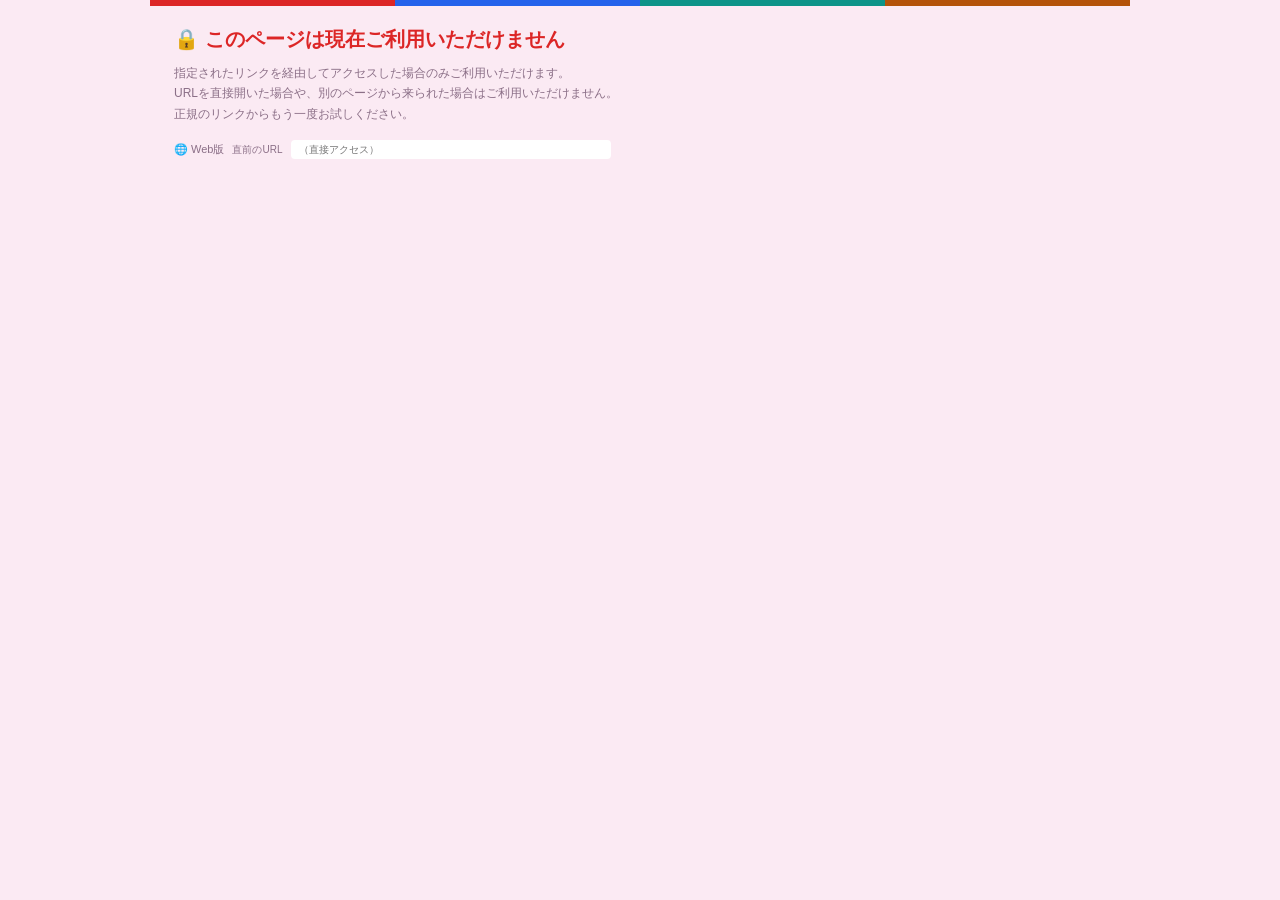
<file: Ver20260921.001/index.html>
<!DOCTYPE html>
<html lang="ja">
<head>
<meta charset="UTF-8">
<meta name="viewport" content="width=device-width, initial-scale=1.0">
<title>16タイプ性格診断 - 16-エレメント</title>
<link rel="stylesheet" href="style.css">
</head>
<body>
<div id="app"></div>
<script src="data.js"></script>
<script src="app.js"></script>
</body>
</html>
</file>
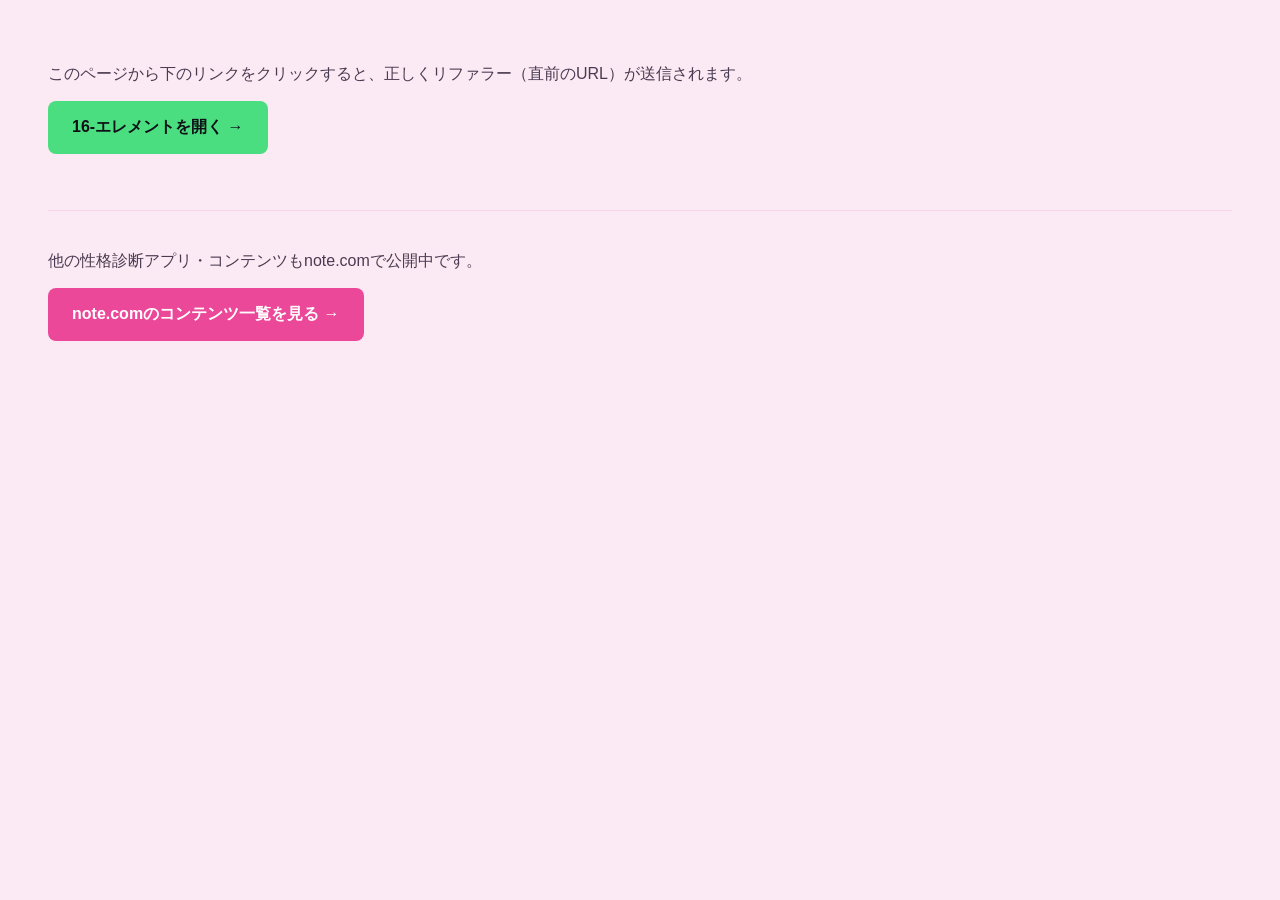
<file: link.html>
<!DOCTYPE html>
<html lang="ja">
<head>
<meta charset="UTF-8">
<title>16-エレメント リンクページ</title>
<style>
  body { background:#FBEAF3; color:#4A3B52; font-family:sans-serif; padding:40px; }
  a { display:inline-block; padding:16px 24px; border-radius:8px; text-decoration:none;
      font-weight:bold; font-size:16px; margin-bottom:16px; }
  a.primary { background:#4ade80; color:#0f1117; }
  a.note { background:#EC4899; color:#ffffff; }
  .note-block { margin-top:40px; padding-top:24px; border-top:1px solid #F6D6E8; }
</style>
</head>
<body>
  <p>このページから下のリンクをクリックすると、正しくリファラー（直前のURL）が送信されます。</p>
  <a class="primary" href="https://com-nurse-code.github.io/16elements/Ver20260921.001/">16-エレメントを開く →</a>

  <div class="note-block">
    <p>他の性格診断アプリ・コンテンツもnote.comで公開中です。</p>
    <a class="note" href="https://note.com/catalog_note" target="_blank" rel="noopener">note.comのコンテンツ一覧を見る →</a>
  </div>
</body>
</html>
</file>
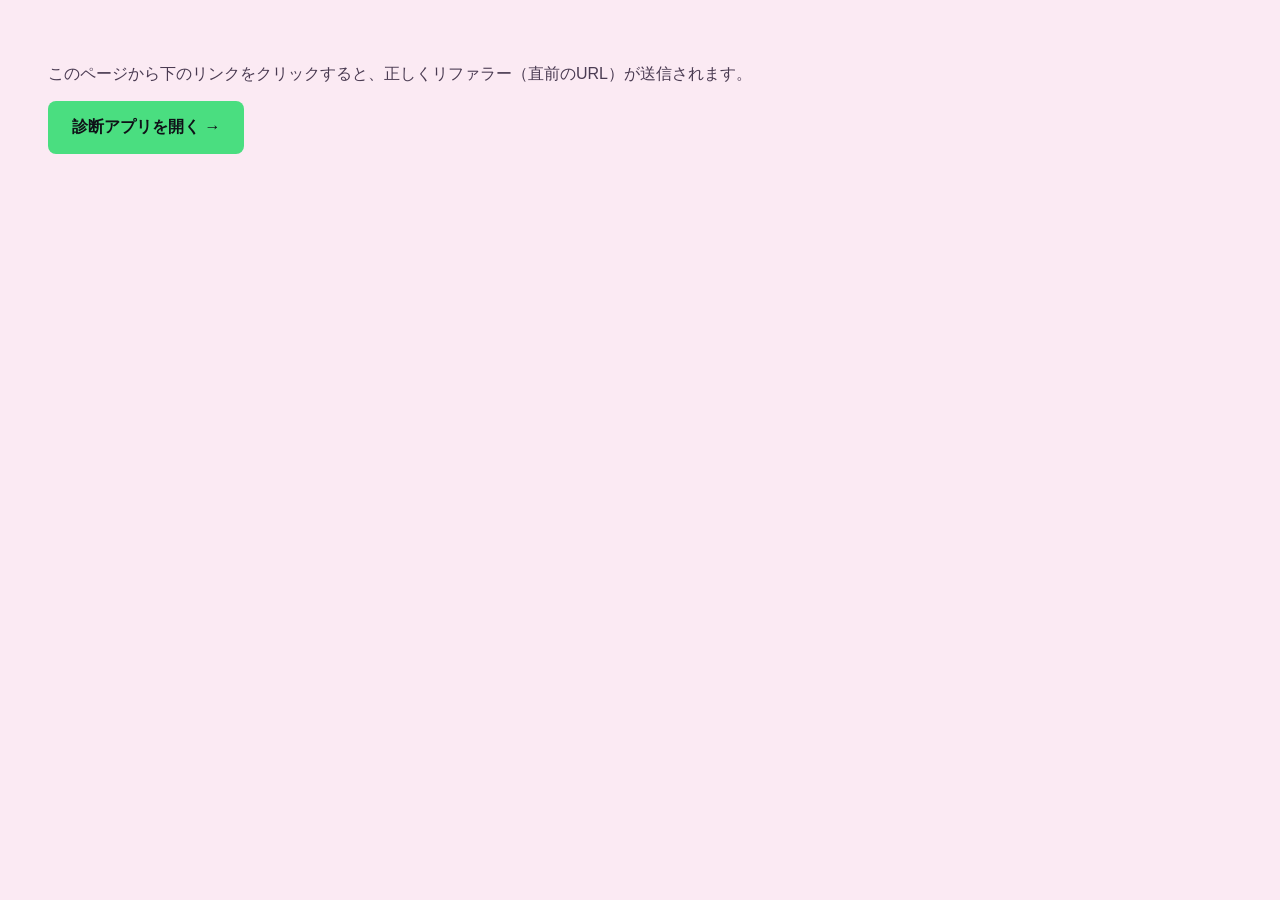
<file: test-link.html>
<!DOCTYPE html>
<html lang="ja">
<head>
<meta charset="UTF-8">
<title>テスト用リンクページ</title>
<style>
  body { background:#FBEAF3; color:#4A3B52; font-family:sans-serif; padding:40px; }
  a { display:inline-block; background:#4ade80; color:#0f1117; padding:16px 24px;
      border-radius:8px; text-decoration:none; font-weight:bold; font-size:16px; }
</style>
</head>
<body>
  <p>このページから下のリンクをクリックすると、正しくリファラー（直前のURL）が送信されます。</p>
  <a href="https://com-nurse-code.github.io/16elements/Ver20260921.001/">診断アプリを開く →</a>
</body>
</html>
</file>
<file: Ver20260921.001/style.css>
@charset "UTF-8";

:root {
  --bg: #FBEAF3;
  --card-bg: #FFFFFF;
  --text-main: #4A3B52;
  --text-sub: #8B6F87;
  --btn-off: #F6D6E8;
  --btn-off-hover: #EFC3DE;
  --link-color: #EC4899;
  --select-pink: #F9A8D4;
  --green: #4ade80;
  --yellow: #CA8A04;
  --red: #DC2626;
  --purple: #7C3AED;
  --font-main: "UD デジタル 教科書体 N", "UD Digital KyoKasho N-R", "Yu Gothic Medium",
    "Yu Gothic", Meiryo, sans-serif;
}

* {
  box-sizing: border-box;
}

[hidden] {
  display: none !important;
}

html, body {
  margin: 0;
  padding: 0;
  background: var(--bg);
  color: var(--text-main);
  font-family: var(--font-main);
}

body {
  min-height: 100vh;
}

#app {
  max-width: 980px;
  margin: 0 auto;
  padding: 0 0 40px;
}

.header-strip {
  display: flex;
  height: 6px;
  width: 100%;
}
.header-strip span {
  flex: 1;
}
.header-strip span:nth-child(1) { background: #DC2626; }
.header-strip span:nth-child(2) { background: #2563EB; }
.header-strip span:nth-child(3) { background: #0D9488; }
.header-strip span:nth-child(4) { background: #B45309; }

.screen {
  padding: 20px 24px 8px;
}

h1, h2, h3, p, ul, ol {
  margin: 0;
}

.title-row {
  display: flex;
  align-items: baseline;
  gap: 10px;
  flex-wrap: wrap;
}

.app-title {
  font-size: 22px;
  font-weight: 700;
}

.app-version {
  font-size: 12px;
  color: var(--text-sub);
}

.note-link {
  display: inline-block;
  font-size: 12px;
  color: var(--link-color);
  text-decoration: underline;
  margin: 0 0 20px;
}

.watermark {
  font-size: 11px;
  color: var(--text-sub);
  margin: 6px 0 22px;
  cursor: default;
}

/* ---- アクセス表示・管理者モードの隠し入口 ---- */
.access-row {
  display: flex;
  align-items: center;
  flex-wrap: wrap;
  gap: 8px;
  font-size: 11px;
  color: var(--text-sub);
  margin: 6px 0 8px;
}
.access-row .watermark {
  margin: 0;
}
.admin-logout-btn {
  background: none;
  border: none;
  color: var(--text-sub);
  font-family: var(--font-main);
  font-size: 10px;
  cursor: pointer;
  padding: 0;
  text-decoration: underline;
}
.access-url-label {
  font-size: 10px;
  color: var(--text-sub);
}
.access-url-field {
  flex: 1 1 220px;
  min-width: 120px;
  max-width: 320px;
  background: var(--card-bg);
  border: none;
  border-radius: 4px;
  color: var(--text-sub);
  font-family: var(--font-main);
  font-size: 10px;
  padding: 4px 8px;
}
.hidden-admin-box {
  display: flex;
  align-items: center;
  gap: 8px;
  margin: 0 0 16px;
}
.admin-word-input {
  background: var(--card-bg);
  border: none;
  border-radius: 4px;
  color: var(--text-main);
  font-family: var(--font-main);
  font-size: 11px;
  padding: 6px 10px;
}
.admin-auth-btn {
  background: #3b82f6;
  color: #ffffff;
  border: none;
  border-radius: 4px;
  font-family: var(--font-main);
  font-size: 11px;
  font-weight: 700;
  padding: 6px 12px;
  cursor: pointer;
}
.admin-error {
  font-size: 10px;
  color: var(--red);
}
.access-note {
  font-size: 10px;
  color: var(--text-sub);
  line-height: 1.7;
  margin: 0 0 20px;
}

.menu-grid {
  display: flex;
  flex-direction: column;
  gap: 10px;
}

.menu-btn {
  display: block;
  width: 100%;
  text-align: left;
  background: var(--card-bg);
  border: none;
  border-radius: 6px;
  padding: 18px 18px;
  font-family: var(--font-main);
  font-size: 15px;
  font-weight: 700;
  cursor: pointer;
  transition: filter 0.15s ease;
}
.menu-btn:hover {
  filter: brightness(1.15);
}
.menu-btn:focus-visible {
  outline: 2px solid var(--link-color);
  outline-offset: 2px;
}

.section-title {
  font-size: 18px;
  font-weight: 700;
  margin: 0 0 10px;
}

.sub-text {
  font-size: 12px;
  color: var(--text-sub);
  line-height: 1.7;
  margin: 0 0 16px;
}

.card {
  background: var(--card-bg);
  border-radius: 8px;
  padding: 14px 16px;
  margin: 0 0 10px;
}

.back-btn {
  display: block;
  width: 100%;
  margin-top: 20px;
  background: var(--btn-off);
  color: var(--text-sub);
  border: none;
  border-radius: 6px;
  padding: 10px;
  font-family: var(--font-main);
  font-size: 12px;
  cursor: pointer;
}
.back-btn:hover {
  color: var(--text-main);
}

.primary-btn {
  display: block;
  width: 100%;
  background: var(--green);
  color: #0f1117;
  border: none;
  border-radius: 6px;
  padding: 14px;
  font-family: var(--font-main);
  font-size: 15px;
  font-weight: 700;
  cursor: pointer;
  margin-top: 10px;
}
.primary-btn:hover {
  filter: brightness(1.08);
}

/* ---- 名前入力 ---- */
.name-input {
  width: 100%;
  background: var(--card-bg);
  border: none;
  border-radius: 6px;
  color: var(--text-main);
  font-family: var(--font-main);
  font-size: 16px;
  text-align: center;
  padding: 12px;
  margin: 0 0 20px;
}
.name-input:focus {
  outline: 2px solid var(--link-color);
}

/* ---- 質問画面 ---- */
.q-top-row {
  display: flex;
  justify-content: space-between;
  align-items: center;
  font-size: 13px;
  font-weight: 700;
}
.q-progress-bg {
  height: 8px;
  border-radius: 4px;
  background: var(--btn-off);
  margin: 10px 0 28px;
  overflow: hidden;
}
.q-progress-fill {
  height: 100%;
  background: #3B82F6;
  transition: width 0.2s ease;
}
.q-text {
  font-size: 19px;
  font-weight: 700;
  line-height: 1.6;
  margin: 0 0 30px;
  text-wrap: balance;
}
.q-scale {
  display: flex;
  gap: 8px;
  flex-wrap: wrap;
}
.scale-btn {
  flex: 1 1 140px;
  background: var(--btn-off);
  color: var(--text-main);
  border: none;
  border-radius: 6px;
  padding: 18px 10px;
  font-family: var(--font-main);
  font-size: 13px;
  font-weight: 700;
  cursor: pointer;
  text-align: center;
}
.scale-btn:hover {
  filter: brightness(1.2);
}

/* ---- 結果画面 ---- */
.result-top-row {
  display: flex;
  justify-content: space-between;
  font-size: 12px;
  color: var(--text-sub);
  margin-bottom: 8px;
}
.type-badge-outer {
  display: inline-block;
  padding: 3px;
  border-radius: 8px;
  margin: 8px 0 16px;
}
.type-badge {
  background: var(--card-bg);
  border-radius: 6px;
  padding: 8px 24px;
  font-size: 28px;
  font-weight: 700;
  text-decoration: underline;
  display: inline-block;
}
.result-nickname {
  font-size: 17px;
  font-weight: 700;
  margin: 0 0 6px;
}
.result-desc {
  font-size: 13px;
  color: var(--text-sub);
  line-height: 1.8;
  white-space: pre-line;
  margin: 0 0 20px;
}

/* ---- 診断スコアカード ---- */
.score-grid {
  display: flex;
  gap: 8px;
  flex-wrap: wrap;
  margin-bottom: 20px;
}
.score-card {
  background: var(--card-bg);
  border-radius: 8px;
  padding: 14px;
  flex: 1 1 160px;
}
.score-card-label {
  font-size: 11px;
  font-weight: 700;
  margin-bottom: 4px;
}
.score-card-value {
  font-size: 26px;
  font-weight: 700;
  margin-bottom: 4px;
}
.score-card-desc {
  font-size: 9px;
  color: var(--text-sub);
  line-height: 1.5;
  white-space: pre-line;
}

/* ---- もっと詳しく知りたい方へ(64-スペクトラム誘導) ---- */
.teaser-chips {
  display: flex;
  flex-wrap: wrap;
  gap: 8px;
  margin-bottom: 10px;
}
.teaser-chip {
  background: var(--card-bg);
  border-radius: 6px;
  padding: 6px 12px;
  font-size: 12px;
  font-weight: 700;
  text-decoration: underline;
  color: var(--link-color);
}

.axis-card {
  background: var(--card-bg);
  border-radius: 6px;
  padding: 10px 14px;
  margin-bottom: 6px;
}
.axis-label-row {
  display: flex;
  justify-content: space-between;
  font-size: 12px;
  font-weight: 700;
  margin-bottom: 6px;
}
.axis-bar-bg {
  height: 14px;
  border-radius: 4px;
  background: var(--btn-off);
  overflow: hidden;
}
.axis-bar-fill {
  height: 100%;
}

.strengths-title {
  font-size: 14px;
  font-weight: 700;
  margin: 24px 0 10px;
}
.trait-list {
  list-style: none;
  padding: 0;
  margin: 0 0 4px;
}
.trait-list li {
  font-size: 12px;
  color: var(--text-sub);
  padding: 2px 0 2px 14px;
  position: relative;
  line-height: 1.6;
}
.trait-list li::before {
  content: "・";
  position: absolute;
  left: 0;
}

/* ---- タイプライブラリ ---- */
.axis-desc-card {
  background: var(--card-bg);
  border-radius: 8px;
  padding: 12px 16px;
  margin-bottom: 8px;
}
.axis-desc-name {
  font-size: 14px;
  font-weight: 700;
  margin-bottom: 8px;
}
.axis-desc-pole {
  font-size: 13px;
  font-weight: 700;
  margin: 6px 0 2px;
}
.axis-desc-text {
  font-size: 12px;
  color: var(--text-sub);
  line-height: 1.7;
  margin-bottom: 6px;
}

.group-heading {
  font-size: 16px;
  font-weight: 700;
  margin: 20px 0 10px;
}

/* ---- 診断履歴 ---- */
.history-row {
  background: var(--card-bg);
  border-radius: 8px;
  padding: 10px 14px;
  margin-bottom: 6px;
}
.history-top {
  display: flex;
  justify-content: space-between;
  align-items: baseline;
  gap: 8px;
  flex-wrap: wrap;
}
.history-name {
  font-size: 13px;
  font-weight: 700;
}
.history-result {
  font-size: 12px;
  font-weight: 700;
  white-space: nowrap;
}
.history-date {
  font-size: 11px;
  color: var(--text-sub);
  margin-top: 2px;
}

/* ---- なりたい自分 / お悩み ---- */
.mode-toggle {
  display: flex;
  gap: 8px;
  margin: 12px 0 18px;
}
.mode-toggle button {
  background: var(--btn-off);
  color: var(--text-sub);
  border: none;
  border-radius: 6px;
  padding: 8px 14px;
  font-family: var(--font-main);
  font-size: 12px;
  font-weight: 700;
  cursor: pointer;
}
.mode-toggle button.active {
  background: #3b82f6;
  color: #ffffff;
}

textarea.free-text {
  width: 100%;
  min-height: 120px;
  background: var(--card-bg);
  color: var(--text-main);
  border: none;
  border-radius: 6px;
  padding: 12px;
  font-family: var(--font-main);
  font-size: 13px;
  resize: vertical;
  margin-bottom: 12px;
}

.quick-q-card {
  background: var(--card-bg);
  border-radius: 8px;
  padding: 12px 14px;
  margin-bottom: 8px;
}
.quick-q-label {
  font-size: 11px;
  font-weight: 700;
  color: var(--text-sub);
  margin-bottom: 6px;
}
.quick-choice {
  display: block;
  width: 100%;
  text-align: left;
  background: var(--btn-off);
  color: var(--text-main);
  border: none;
  border-radius: 6px;
  padding: 10px 12px;
  font-family: var(--font-main);
  font-size: 12px;
  cursor: pointer;
  margin-bottom: 6px;
}
.quick-choice.selected {
  background: var(--select-pink);
  color: var(--text-main);
  font-weight: 700;
}

.perspective-title {
  font-size: 13px;
  font-weight: 700;
  color: var(--purple);
  margin: 8px 0;
}
.perspective-row {
  display: flex;
  align-items: baseline;
  gap: 6px;
  font-size: 12px;
  padding: 2px 0;
}
.perspective-axis {
  color: var(--text-sub);
  width: 100px;
  flex-shrink: 0;
  font-size: 10px;
}
.perspective-win {
  font-weight: 700;
  color: var(--text-main);
}
.perspective-lose {
  color: var(--text-sub);
}

/* ---- 相性表 ---- */
.legend-chips {
  display: flex;
  flex-wrap: wrap;
  gap: 8px;
  margin-bottom: 20px;
}
.legend-chip {
  border-radius: 4px;
  padding: 4px 10px;
  font-size: 11px;
  font-weight: 700;
  color: var(--text-main);
}

.compat-table-wrap {
  overflow-x: auto;
  margin-bottom: 20px;
}
table.compat-table {
  border-collapse: collapse;
  background: var(--card-bg);
  border-radius: 8px;
}
table.compat-table th, table.compat-table td {
  padding: 3px 5px;
  text-align: center;
  font-size: 10px;
  font-weight: 700;
}
table.compat-table th {
  white-space: nowrap;
}
table.compat-table td {
  color: var(--text-main);
  min-width: 22px;
}

.warn-text {
  color: var(--red);
  font-size: 12px;
}

@media (max-width: 640px) {
  .screen { padding: 16px 14px 8px; }
  .app-title { font-size: 19px; }
  .q-text { font-size: 17px; }
  .type-badge { font-size: 22px; padding: 8px 16px; }
  .score-grid { flex-direction: column; }
}
</file>
